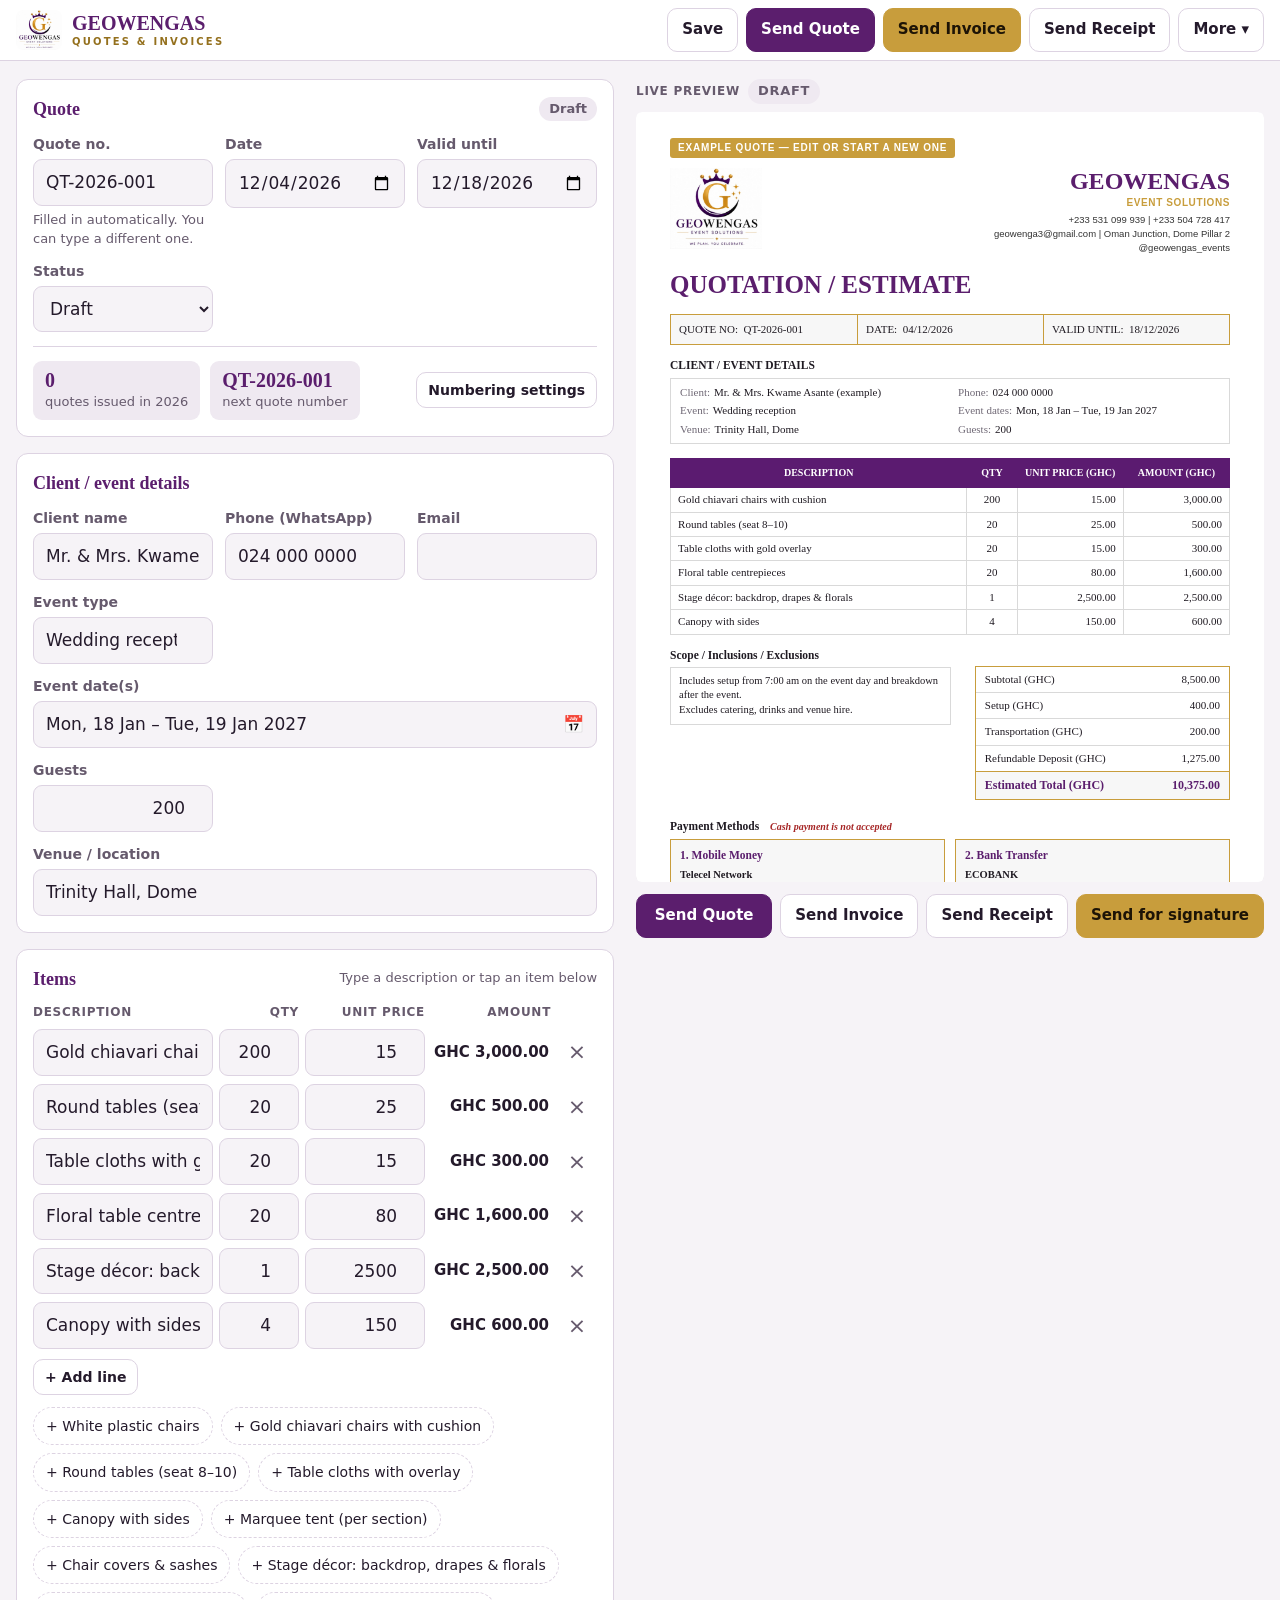
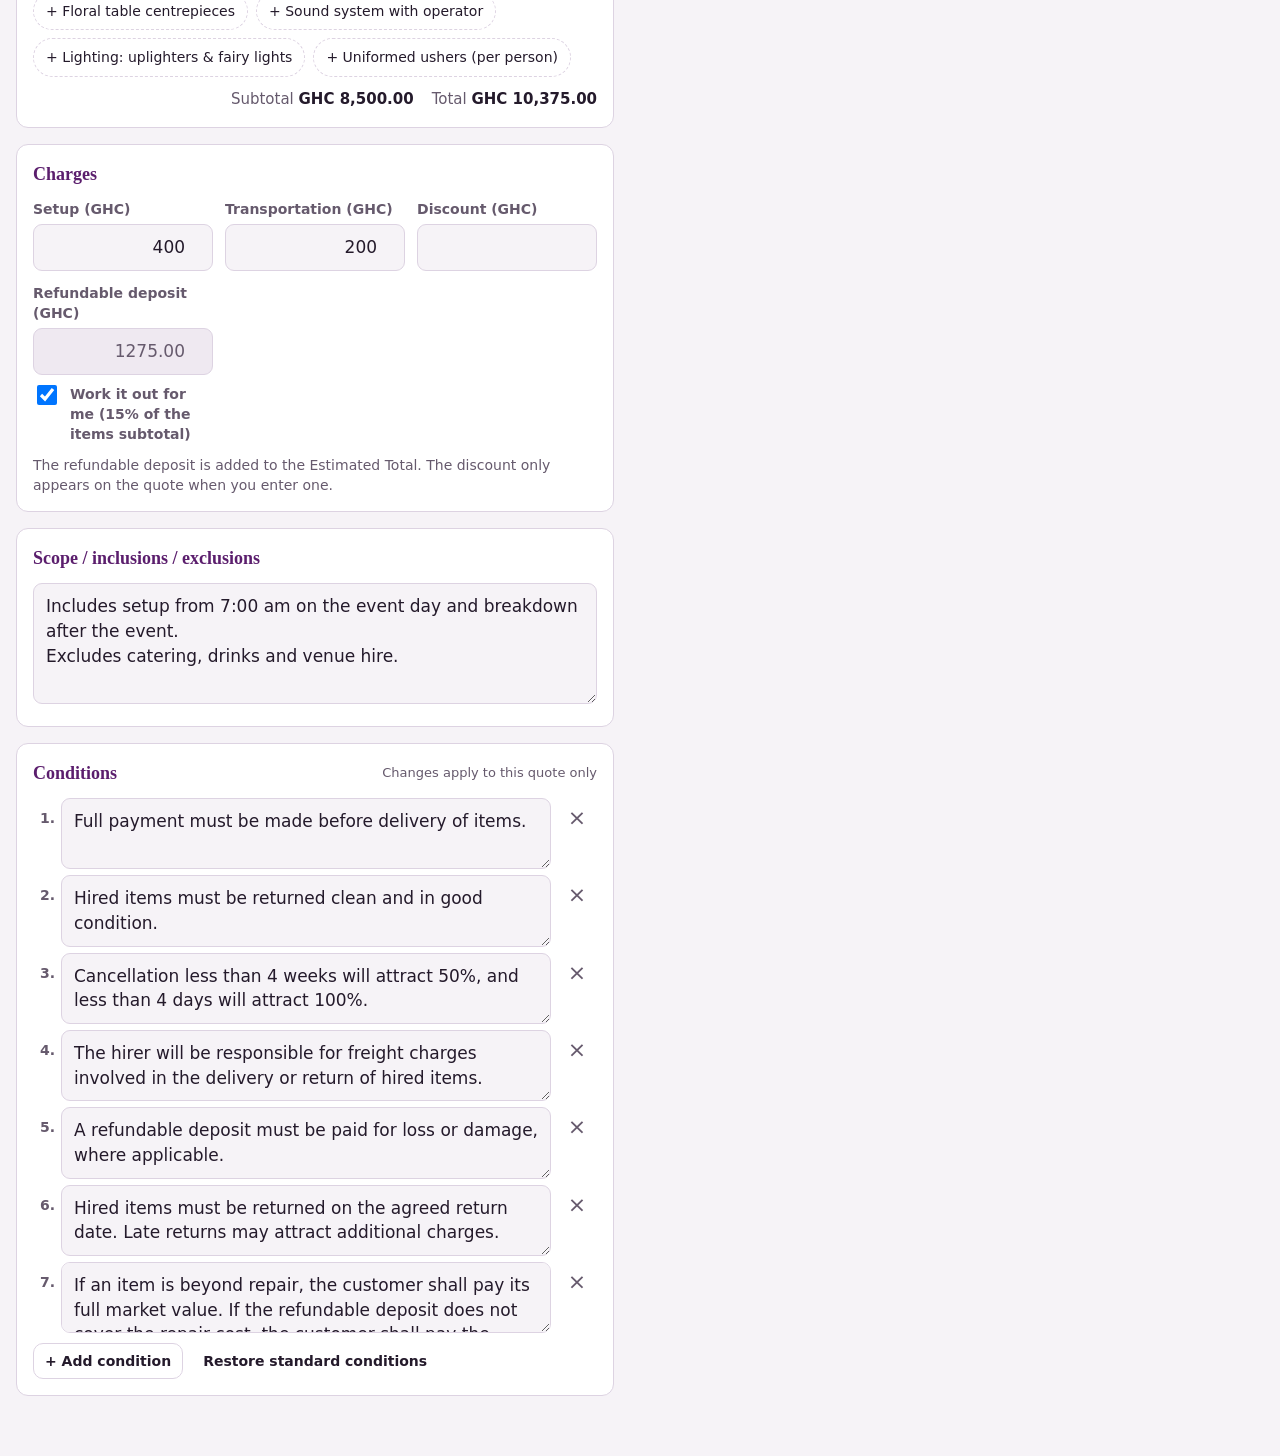
<file: index.html>
<!doctype html>
<html lang="en">
<head>
<meta charset="utf-8">
<meta name="viewport" content="width=device-width,initial-scale=1,viewport-fit=cover">
<title>GEOWENGAS Quote Builder</title>
<meta name="description" content="Make GEOWENGAS Event Solutions quotations and send them as PDFs.">
<meta name="theme-color" content="#5b1e6d">
<link rel="manifest" href="manifest.webmanifest">
<link rel="icon" href="favicon.png" type="image/png">
<link rel="apple-touch-icon" href="apple-touch-icon.png">
<meta name="apple-mobile-web-app-capable" content="yes">
<meta name="mobile-web-app-capable" content="yes">
<meta name="apple-mobile-web-app-title" content="GW Quotes">
<link rel="stylesheet" href="styles.css">
</head>
<body data-view="edit">

<header class="bar">
  <div class="bar-in">
    <div class="brand"><img src="logo.jpg" alt="GEOWENGAS Event Solutions logo"><div><b>GEOWENGAS</b><span>QUOTES &amp; INVOICES</span></div></div>
    <div class="actions">
      <button class="btn" id="btnSave" type="button">Save</button>
      <button class="btn primary" id="btnSend" type="button">Send Quote</button>
      <button class="btn gold" id="btnInvoice" type="button">Send Invoice</button>
      <button class="btn" id="btnReceipt" type="button">Send Receipt</button>
      <button class="btn" id="btnMore" type="button" aria-haspopup="dialog">More ▾</button>
    </div>
  </div>
</header>

<div class="tabs" role="tablist">
  <button type="button" role="tab" id="tabEdit" aria-selected="true">Edit quote</button>
  <button type="button" role="tab" id="tabPrev" aria-selected="false">See quote</button>
</div>

<main class="wrap">
  <section class="editor">
    <div class="card">
      <h2>Quote <small id="statusChipWrap"></small></h2>
      <div class="grid">
        <div class="f"><label for="qNo">Quote no.</label><input id="qNo"><span class="field-help" id="qNoHelp"></span></div>
        <div class="f"><label for="qDate">Date</label><input id="qDate" type="date"></div>
        <div class="f"><label for="qValid">Valid until</label><input id="qValid" type="date"></div>
        <div class="f"><label for="qStatus">Status</label>
          <select id="qStatus"><option value="draft">Draft</option><option value="sent">Sent</option><option value="accepted">Accepted</option><option value="part">Part paid</option><option value="paid">Paid</option><option value="declined">Declined</option></select>
        </div>
      </div>
      <div id="signedInfo" hidden style="margin-top:12px"></div>
      <div id="invoiceInfo" class="note" hidden></div>
      <div id="payInfo" class="note" hidden></div>
      <div class="count-row">
        <div class="count-box"><b id="cntIssued">0</b><span id="cntLabel">quotes issued</span></div>
        <div class="count-box"><b id="cntNext">QT-2026-001</b><span>next quote number</span></div>
        <button class="btn sm" id="btnNumbering" type="button">Numbering settings</button>
      </div>
    </div>

    <div class="card">
      <h2>Client / event details</h2>
      <div class="grid">
        <div class="f"><label for="cName">Client name</label><input id="cName" autocomplete="off" placeholder="e.g. Mrs. Abena Mensah"></div>
        <div class="f"><label for="cPhone">Phone (WhatsApp)</label><input id="cPhone" inputmode="tel" autocomplete="off" placeholder="024 000 0000"></div>
        <div class="f"><label for="cEmail">Email</label><input id="cEmail" type="email" autocomplete="off"></div>
        <div class="f"><label for="cEvent">Event type</label><input id="cEvent" list="eventTypes" placeholder="Wedding, funeral, birthday…">
          <datalist id="eventTypes"><option value="Wedding"><option value="Traditional marriage (engagement)"><option value="Funeral"><option value="Birthday party"><option value="Naming ceremony (outdooring)"><option value="Corporate event"><option value="Church programme"><option value="Graduation party"></datalist></div>
        <div class="f wide"><label for="cDates">Event date(s)</label><button type="button" class="datefield" id="cDates" aria-haspopup="dialog"><span id="cDatesText">Choose one day or a range</span><span aria-hidden="true">📅</span></button></div>
        <div class="f"><label for="cGuests">Guests</label><input id="cGuests" type="number" min="0" inputmode="numeric"></div>
        <div class="f wide"><label for="cVenue">Venue / location</label><input id="cVenue" placeholder="e.g. Trinity Hall, Dome"></div>
      </div>
    </div>

    <div class="card">
      <h2>Items <small>Type a description or tap an item below</small></h2>
      <div class="items" id="items"></div>
      <div style="display:flex;gap:8px;margin-top:10px;flex-wrap:wrap">
        <button class="btn sm" id="addRow" type="button">+ Add line</button>
      </div>
      <div class="quick" id="quick"></div>
      <div class="totals-mini"><span>Subtotal <b id="miniSub">GHC 0.00</b></span><span>Total <b id="miniTot">GHC 0.00</b></span></div>
    </div>

    <div class="card">
      <h2>Charges</h2>
      <div class="grid">
        <div class="f"><label for="chSetup">Setup (GHC)</label><input id="chSetup" type="number" min="0" step="0.01" inputmode="decimal"></div>
        <div class="f"><label for="chDelivery">Transportation (GHC)</label><input id="chDelivery" type="number" min="0" step="0.01" inputmode="decimal"></div>
        <div class="f"><label for="chDiscount">Discount (GHC)</label><input id="chDiscount" type="number" min="0" step="0.01" inputmode="decimal"></div>
        <div class="f"><label for="chDeposit">Refundable deposit (GHC)</label><input id="chDeposit" type="number" min="0" step="0.01" inputmode="decimal">
          <label class="check small"><input type="checkbox" id="chDepositAuto"> Work it out for me (15% of the items subtotal)</label></div>
      </div>
      <p class="note">The refundable deposit is added to the Estimated Total. The discount only appears on the quote when you enter one.</p>
    </div>

    <div class="card">
      <h2>Scope / inclusions / exclusions</h2>
      <label for="scope" class="sr">Scope, inclusions and exclusions</label>
      <textarea id="scope" rows="4" placeholder="What's included, what's not, setup times…"></textarea>
    </div>

    <div class="card">
      <h2>Conditions <small>Changes apply to this quote only</small></h2>
      <div class="conds" id="conds"></div>
      <div style="display:flex;gap:8px;margin-top:10px;flex-wrap:wrap">
        <button class="btn sm" id="addCond" type="button">+ Add condition</button>
        <button class="btn sm ghost" id="resetCond" type="button">Restore standard conditions</button>
      </div>
    </div>

    <button class="btn primary block" id="btnSeeQuote" type="button">See the finished quote</button>
  </section>

  <aside class="preview" aria-label="Quote preview">
    <div class="pv-head">Live preview <span id="pvStatus"></span></div>
    <div class="paper-scroll"><div class="paper" id="paper"></div></div>
    <div style="display:flex;gap:8px;flex-wrap:wrap;margin-top:12px">
      <button class="btn primary" id="btnSend2" type="button" style="flex:1">Send Quote</button>
      <button class="btn" id="btnInvoice2" type="button" style="flex:1">Send Invoice</button>
      <button class="btn" id="btnReceipt2" type="button" style="flex:1">Send Receipt</button>
      <button class="btn gold" id="btnSign2" type="button" style="flex:1">Send for signature</button>
    </div>
  </aside>
</main>

<div class="overlay" id="modal" hidden><div class="modal" id="modalBody" role="dialog" aria-modal="true"></div></div>
<div class="pick" id="pick" role="listbox" hidden></div>
<input type="file" id="fileSigned" accept="application/pdf,.pdf" hidden>
<input type="file" id="fileBackup" accept="application/json,.json" hidden>

<script src="vendor/jspdf.umd.min.js"></script>
<script src="vendor/jspdf.plugin.autotable.min.js"></script>
<script src="vendor/qrcode.js"></script>
<script src="core.js"></script>
<script src="app.js"></script>
</body>
</html>
</file>
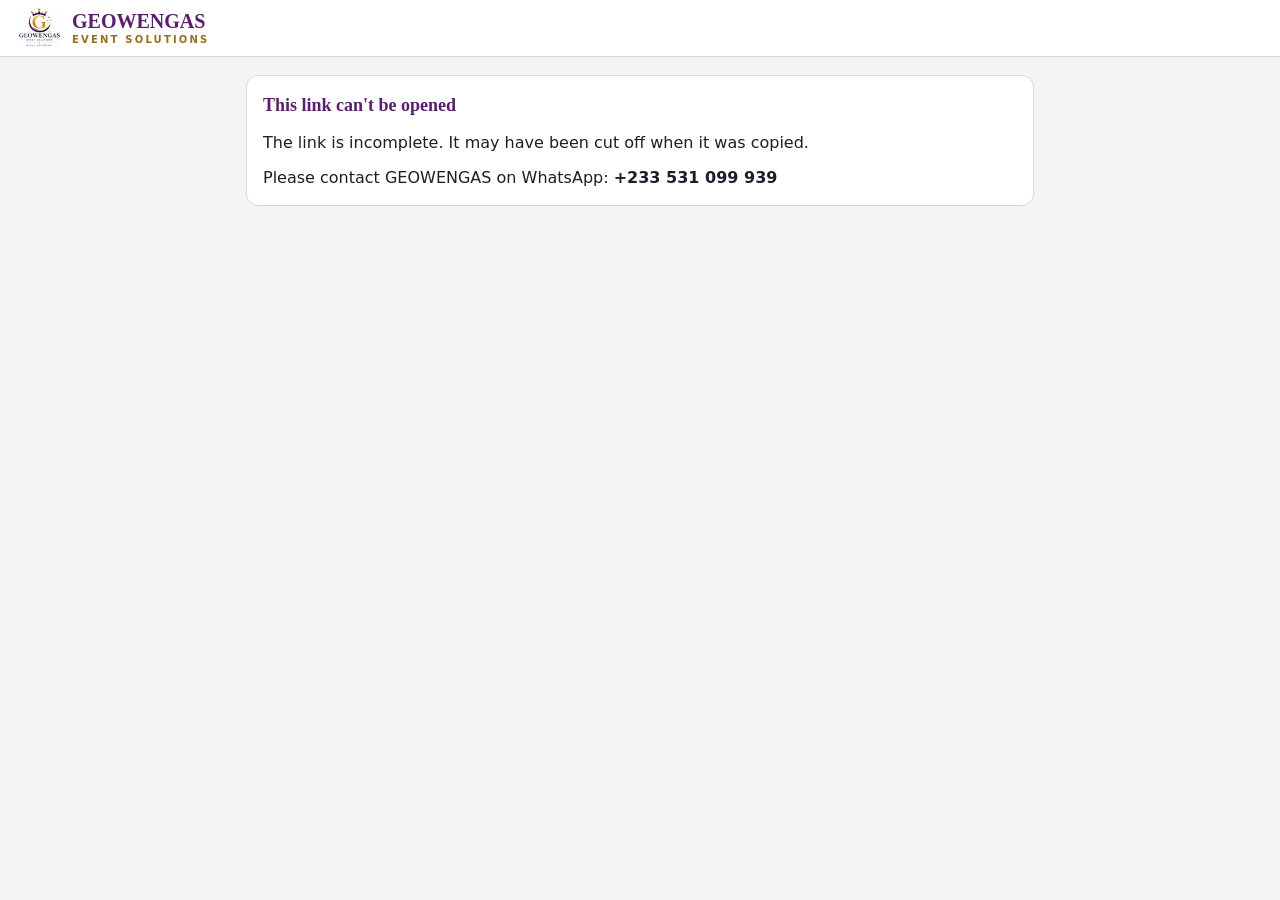
<file: sign.html>
<!doctype html>
<html lang="en">
<head>
<meta charset="utf-8">
<meta name="viewport" content="width=device-width,initial-scale=1,viewport-fit=cover">
<title>Sign your GEOWENGAS quote</title>
<meta name="description" content="Review and sign your quotation from GEOWENGAS Event Solutions.">
<meta name="theme-color" content="#5b1e6d">
<link rel="icon" href="favicon.png" type="image/png">
<link rel="stylesheet" href="styles.css">
<style>
.sign-wrap{max-width:820px;margin:0 auto;padding-inline:16px;padding-block:18px 60px;display:flex;flex-direction:column;gap:16px}
.intro h1{font-family:var(--serif);color:var(--plum);font-size:24px;margin:0 0 4px;text-wrap:balance}
.intro p{margin:0;color:var(--muted)}
.steps{display:flex;flex-direction:column;gap:14px}
.done h2{color:var(--ok)}
#paperWrap{max-height:none;overflow-x:auto}
</style>
</head>
<body>
<header class="bar">
  <div class="bar-in">
    <div class="brand"><img src="logo.jpg" alt="GEOWENGAS Event Solutions logo"><div><b>GEOWENGAS</b><span>EVENT SOLUTIONS</span></div></div>
  </div>
</header>

<main class="sign-wrap">
  <div class="intro" id="intro">
    <h1>Your quotation</h1>
    <p id="introText">Loading your quote…</p>
  </div>

  <div id="errorBox" class="card" hidden>
    <h2>This link can't be opened</h2>
    <p id="errorText" style="margin:0 0 12px"></p>
    <p style="margin:0">Please contact GEOWENGAS on WhatsApp: <b>+233 531 099 939</b></p>
  </div>

  <div class="paper-scroll" id="paperWrap" hidden><div class="paper" id="paper"></div></div>

  <section class="card" id="signCard" hidden>
    <h2>Sign to accept this quote</h2>
    <div class="steps">
      <div class="grid">
        <div class="f"><label for="sName">Your full name</label><input id="sName" autocomplete="name" placeholder="e.g. Abena Mensah"></div>
        <div class="f"><label for="sDate">Date</label><input id="sDate" type="date"></div>
      </div>
      <div class="f">
        <label for="sigCanvas">Sign here with your finger</label>
        <div class="sigpad"><canvas id="sigCanvas" aria-label="Signature box"></canvas><div class="hintline"></div><div class="ph" id="sigPh">Sign above the line</div></div>
        <div><button class="btn sm ghost" id="sigClear" type="button">Clear signature</button></div>
      </div>
      <label class="check"><input type="checkbox" id="sAgree"> <span>I accept this quotation, the estimated total and the conditions listed above.</span></label>
      <p class="alert" id="signErr" hidden></p>
      <button class="btn primary block" id="sAccept" type="button">Accept &amp; send back</button>
      <p class="note" style="margin:0">Questions before signing? WhatsApp GEOWENGAS on <b>+233 531 099 939</b>.</p>
    </div>
  </section>

  <section class="card done" id="doneCard" hidden>
    <h2>Thank you. Your quote is signed.</h2>
    <p style="margin:0 0 12px">Please send the signed PDF back to GEOWENGAS on WhatsApp (<b>+233 531 099 939</b>). If the share menu didn't open, tap the button below.</p>
    <p id="driveStatus" hidden></p>
    <div style="display:flex;gap:8px;flex-wrap:wrap;margin-top:12px">
      <button class="btn primary" id="sResend" type="button">Send signed PDF</button>
      <button class="btn" id="sDownload" type="button">Download signed PDF</button>
    </div>
  </section>
</main>

<script src="vendor/jspdf.umd.min.js"></script>
<script src="vendor/jspdf.plugin.autotable.min.js"></script>
<script src="core.js"></script>
<script>
(function(){
"use strict";
const {decodeQuote, paperHTML, buildPdf, shareOrDownload, downloadBlob, uploadSigned, driveEnabled, signedFileName, iso, dmy, money, totals, safeName, toast, logoReady, esc} = window.GW;
const $ = id => document.getElementById(id);
let Q = null, signedBlob = null, signedName = "";

function fail(msg){ $("introText").textContent = ""; $("intro").hidden = true; $("errorBox").hidden = false; $("errorText").textContent = msg; }

(async function load(){
  const m = /[#&]q=([^&]+)/.exec(location.hash);
  if(!m){ fail("The link is incomplete. It may have been cut off when it was copied."); return; }
  try{ Q = await decodeQuote(decodeURIComponent(m[1])); }
  catch(e){ fail(e && e.message === "old-browser" ? "Your browser is too old to open this quote. Please update Chrome or Safari, or open the link on another phone." : "The link is incomplete or damaged."); return; }
  document.title = `Quote ${Q.no} · GEOWENGAS`;
  $("introText").innerHTML = `Quote <b>${esc(Q.no)}</b> for ${esc(Q.client && Q.client.name || "you")}. Estimated total <b>${money(totals(Q).total)}</b>. Please read it, then sign at the bottom.`;
  $("paper").innerHTML = paperHTML(Q, {minRows:0});
  $("paperWrap").hidden = false; $("signCard").hidden = false;
  $("sName").value = (Q.client && Q.client.name || "").replace(/\(example\)/i,"").trim();
  $("sDate").value = iso(new Date());
  setupPad();
})();

/* ---------- signature pad ---------- */
let ctx, drawing = false, hasInk = false, box = null, last = null;
function setupPad(){
  const c = $("sigCanvas");
  const size = () => {
    const r = c.getBoundingClientRect(), dpr = Math.max(1, window.devicePixelRatio || 1);
    const prev = hasInk ? c.toDataURL() : null;
    c.width = Math.round(r.width*dpr); c.height = Math.round(r.height*dpr);
    ctx = c.getContext("2d"); ctx.setTransform(dpr,0,0,dpr,0,0);
    ctx.lineWidth = 2.6; ctx.lineCap = "round"; ctx.lineJoin = "round"; ctx.strokeStyle = "#1b1640";
    if(prev){ const im = new Image(); im.onload = () => ctx.drawImage(im, 0, 0, r.width, r.height); im.src = prev; }
  };
  size(); window.addEventListener("resize", size);
  const pos = e => { const r = c.getBoundingClientRect(); return {x:e.clientX - r.left, y:e.clientY - r.top}; };
  const grow = p => { if(!box) box = {x0:p.x, y0:p.y, x1:p.x, y1:p.y}; box.x0 = Math.min(box.x0,p.x); box.y0 = Math.min(box.y0,p.y); box.x1 = Math.max(box.x1,p.x); box.y1 = Math.max(box.y1,p.y); };
  c.addEventListener("pointerdown", e => { e.preventDefault(); try{ c.setPointerCapture(e.pointerId); }catch(err){} drawing = true; last = pos(e); grow(last); ctx.beginPath(); ctx.arc(last.x, last.y, 1.2, 0, Math.PI*2); ctx.fillStyle = "#1b1640"; ctx.fill(); hasInk = true; $("sigPh").hidden = true; });
  c.addEventListener("pointermove", e => { if(!drawing) return; e.preventDefault(); const p = pos(e); ctx.beginPath(); ctx.moveTo(last.x, last.y); ctx.lineTo(p.x, p.y); ctx.stroke(); last = p; grow(p); });
  ["pointerup","pointercancel","pointerleave"].forEach(ev => c.addEventListener(ev, () => { drawing = false; }));
  $("sigClear").onclick = () => { const r = c.getBoundingClientRect(); ctx.clearRect(0,0,r.width,r.height); hasInk = false; box = null; $("sigPh").hidden = false; };
}
function signatureImage(){
  const c = $("sigCanvas"), dpr = c.width / c.getBoundingClientRect().width, pad = 6;
  const x = Math.max(0, (box.x0-pad)*dpr), y = Math.max(0, (box.y0-pad)*dpr);
  const w = Math.min(c.width - x, (box.x1-box.x0+2*pad)*dpr), h = Math.min(c.height - y, (box.y1-box.y0+2*pad)*dpr);
  const out = document.createElement("canvas"); out.width = Math.max(1, Math.round(w)); out.height = Math.max(1, Math.round(h));
  out.getContext("2d").drawImage(c, x, y, w, h, 0, 0, out.width, out.height);
  return {img: out.toDataURL("image/png"), ratio: out.width / out.height};
}

/* ---------- accept ---------- */
$("sAccept").onclick = async () => {
  const err = $("signErr"); err.hidden = true;
  const name = $("sName").value.trim(), date = $("sDate").value;
  const problem = !name ? "Please type your full name." : !date ? "Please choose the date." : (!hasInk || !box) ? "Please sign in the box with your finger." : !$("sAgree").checked ? "Please tick the box to accept the quote." : "";
  if(problem){ err.textContent = problem; err.hidden = false; return; }
  if(!window.jspdf || !window.jspdf.jsPDF){ err.textContent = "Something didn't load. Please check your internet and open the link again."; err.hidden = false; return; }
  await logoReady;
  const s = signatureImage();
  const sig = {name, date, img:s.img, ratio:s.ratio, signedAt:Date.now()};
  try{ signedBlob = buildPdf(Q, {signature:sig}).output("blob"); }
  catch(e){ console.error(e); err.textContent = "Couldn't create the signed PDF. Please try again."; err.hidden = false; return; }
  signedName = signedFileName(Q.no, name);
  $("paper").innerHTML = paperHTML(Q, {minRows:0, signature:sig});
  $("signCard").hidden = true; $("doneCard").hidden = false;
  $("doneCard").scrollIntoView({behavior:"smooth", block:"start"});
  send();   // open the share sheet first, while the tap still counts
  if(driveEnabled()){
    const st = $("driveStatus"); st.hidden = false; st.className = "note"; st.textContent = "Sending a copy to GEOWENGAS…";
    uploadSigned(signedBlob, signedName, {no:Q.no, name, date, check:Q.check, from:"client"}).then(r => {
      st.textContent = r.ok ? "✓ A copy has been sent to GEOWENGAS." : "Couldn't send a copy automatically. Please send the PDF on WhatsApp.";
      st.className = r.ok ? "okbox" : "note";
    });
  }
};
async function send(){
  const r = await shareOrDownload(signedBlob, signedName, `Signed quotation ${Q.no} from ${$("sName").value.trim()}`);
  if(r === "downloaded") toast("Signed PDF downloaded. Please attach it in WhatsApp to +233 531 099 939.", 6000);
}
$("sResend").onclick = send;
$("sDownload").onclick = () => { downloadBlob(signedBlob, signedName); toast("Signed PDF downloaded"); };
})();
</script>
</body>
</html>
</file>
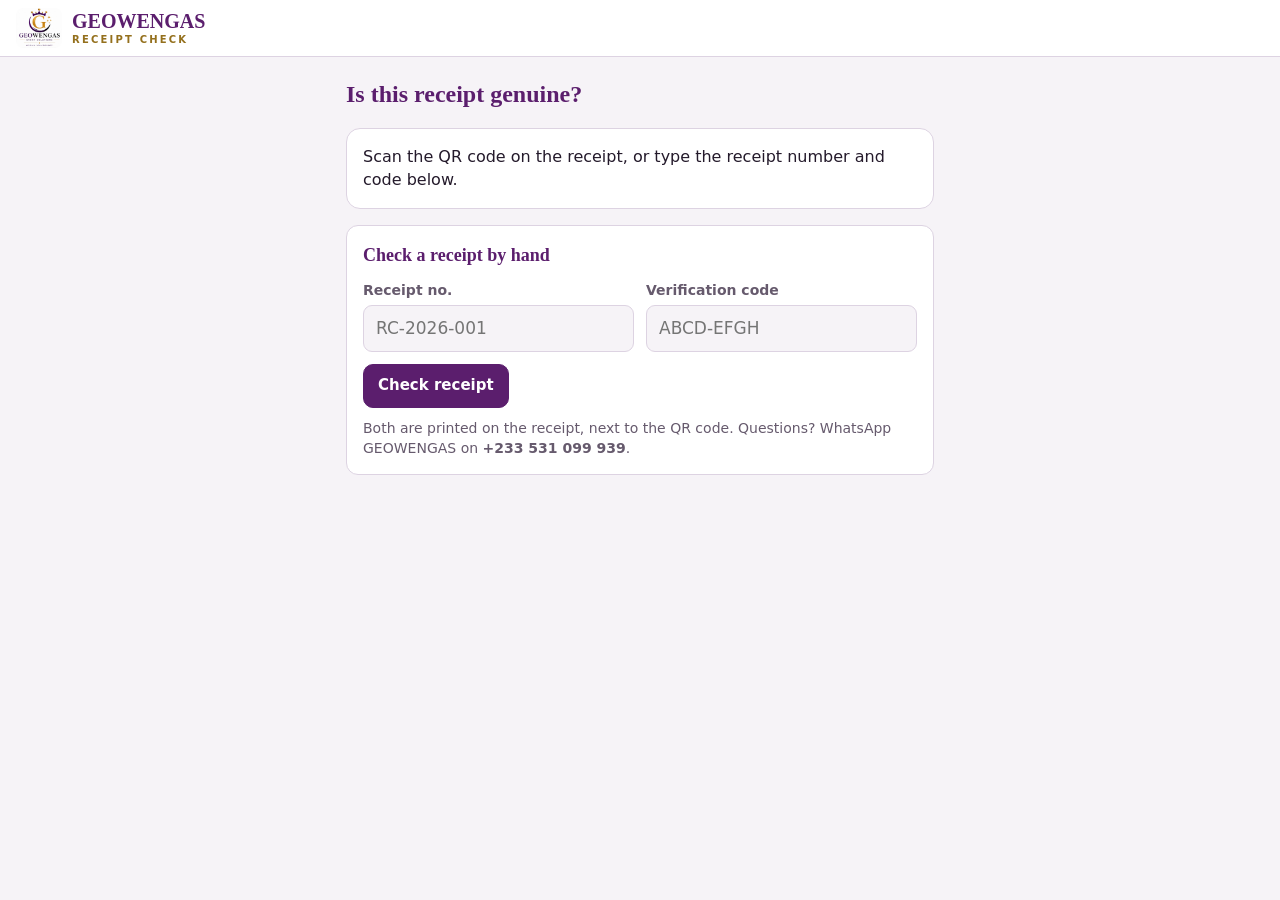
<file: verify.html>
<!doctype html>
<html lang="en">
<head>
<meta charset="utf-8">
<meta name="viewport" content="width=device-width,initial-scale=1,viewport-fit=cover">
<title>Verify a GEOWENGAS receipt</title>
<meta name="theme-color" content="#5b1e6d">
<link rel="icon" href="favicon.png" type="image/png">
<link rel="stylesheet" href="styles.css">
<style>
.vwrap{max-width:620px;margin:0 auto;padding-inline:16px;padding-block:20px 60px;display:flex;flex-direction:column;gap:16px}
.vwrap h1{font-family:var(--serif);color:var(--plum);font-size:24px;margin:0}
.result{border-radius:14px;padding:16px;display:flex;flex-direction:column;gap:10px}
.result.ok{background:color-mix(in srgb,var(--ok) 12%,var(--surface));border:2px solid var(--ok)}
.result.bad{background:color-mix(in srgb,var(--danger) 10%,var(--surface));border:2px solid var(--danger)}
.result.wait{background:var(--surface);border:1px solid var(--line)}
.result h2{margin:0;font-size:20px}
.result.ok h2{color:var(--ok)} .result.bad h2{color:var(--danger)}
.facts{display:grid;grid-template-columns:auto minmax(0,1fr);gap:6px 14px;font-size:15px}
.facts span{color:var(--muted)}
</style>
</head>
<body>
<header class="bar"><div class="bar-in"><div class="brand"><img src="logo.jpg" alt="GEOWENGAS Event Solutions logo"><div><b>GEOWENGAS</b><span>RECEIPT CHECK</span></div></div></div></header>
<main class="vwrap">
  <h1>Is this receipt genuine?</h1>
  <div id="result" class="result wait"><p style="margin:0">Checking…</p></div>
  <section class="card">
    <h2>Check a receipt by hand</h2>
    <div class="grid">
      <div class="f"><label for="vNo">Receipt no.</label><input id="vNo" placeholder="RC-2026-001" autocomplete="off"></div>
      <div class="f"><label for="vCode">Verification code</label><input id="vCode" placeholder="ABCD-EFGH" autocomplete="off"></div>
    </div>
    <div style="margin-top:12px"><button class="btn primary" id="vGo" type="button">Check receipt</button></div>
    <p class="note">Both are printed on the receipt, next to the QR code. Questions? WhatsApp GEOWENGAS on <b>+233 531 099 939</b>.</p>
  </section>
</main>
<script src="core.js"></script>
<script>
(function(){
const {verifyReceipt, esc, money, dmy} = window.GW;
const $ = id => document.getElementById(id);
function show(cls, html){ const r = $("result"); r.className = "result " + cls; r.innerHTML = html; }
async function check(no, code){
  no = String(no||"").trim().toUpperCase(); code = String(code||"").replace(/[^A-Za-z0-9]/g,"").toUpperCase();
  if(!no || code.length < 8){ show("wait", "<p style='margin:0'>Scan the QR code on the receipt, or type the receipt number and code below.</p>"); return; }
  $("vNo").value = no; $("vCode").value = code.slice(0,4) + "-" + code.slice(4);
  show("wait", "<p style='margin:0'>Checking with GEOWENGAS records…</p>");
  const r = await verifyReceipt(no, code);
  if(r && r.ok && r.valid){
    const x = r.receipt;
    show("ok", `<h2>✓ Genuine receipt</h2>
      <div class="facts">
        <span>Receipt no.</span><b>${esc(x.no)}</b>
        <span>Date</span><b>${esc(dmy(x.date))}</b>
        <span>Received from</span><b>${esc(x.receivedFrom)}</b>
        <span>Amount</span><b>${money(x.amount)}</b>
        <span>Payment method</span><b>${esc(x.method)}</b>
        <span>For</span><b>${esc(x.desc)}</b>
        <span>Invoice / Quote</span><b>${esc([x.invoiceNo, x.quoteNo].filter(Boolean).join(" / "))}</b>
        <span>Balance due</span><b>${money(x.balance)}</b>
      </div>
      <p class="note" style="margin:0">If any figure on the paper receipt is different from this, the paper copy has been changed.</p>`);
  } else if(r && r.ok && !r.valid){
    show("bad", `<h2>✗ Not a genuine receipt</h2><p style="margin:0">GEOWENGAS has no receipt ${esc(no)} with this code. Please contact GEOWENGAS on <b>+233 531 099 939</b> before accepting it.</p>`);
  } else {
    show("wait", `<p style="margin:0">Couldn't reach GEOWENGAS records right now. Check your internet and try again.</p>`);
  }
}
const h = decodeURIComponent(location.hash.slice(1)); const dot = h.lastIndexOf(".");
check(dot > 0 ? h.slice(0,dot) : "", dot > 0 ? h.slice(dot+1) : "");
$("vGo").onclick = () => check($("vNo").value, $("vCode").value);
})();
</script>
</body>
</html>
</file>
<file: styles.css>
/* GEOWENGAS Quote Builder — shared styles for the app (index.html) and the client signing page (sign.html). */
:root{
  --bg:#f6f3f7; --surface:#ffffff; --surface-2:#efe9f1; --line:#ddd3e2;
  --fg:#241a2b; --muted:#665a6d;
  --plum:#5b1e6d; --gold:#94701d; --gold-soft:#f5ead0;
  --accent:#5b1e6d; --accent-fg:#ffffff;
  --danger:#b3261e; --ok:#1f7a4d;
  --paper:#ffffff; --paper-ink:#1f1a22; --paper-line:#d9d9d9; --paper-plum:#5b1e6d; --paper-head:#5b1b70; --paper-gold:#c89d3c; --paper-fill:#f7f7f7;
  --serif:Georgia, "Times New Roman", Times, serif;
  --body:system-ui, -apple-system, "Segoe UI", Roboto, sans-serif;
  --r:12px;
  color-scheme:light;
}
@media (prefers-color-scheme: dark){:root{
  --bg:#17111b; --surface:#211a26; --surface-2:#2b2231; --line:#3a2f41;
  --fg:#f1eaf4; --muted:#b4a7bb;
  --plum:#d6b3ea; --gold:#e0b65a; --gold-soft:#3a2d14;
  --accent:#c79be0; --accent-fg:#1a1020;
  --danger:#ff8a80; --ok:#6fd3a0; color-scheme:dark;
}}
*{box-sizing:border-box}
[hidden]{display:none!important}
html{-webkit-text-size-adjust:100%}
body{margin:0;background:var(--bg);color:var(--fg);font-family:var(--body);font-size:16px;line-height:1.45;padding-bottom:env(safe-area-inset-bottom,0px)}
button,input,select,textarea{font:inherit;color:inherit}
:focus-visible{outline:3px solid var(--paper-gold);outline-offset:2px}

/* Top bar */
.bar{position:sticky;top:0;z-index:20;background:var(--surface);border-bottom:1px solid var(--line);padding-top:env(safe-area-inset-top,0px)}
.bar-in{max-width:1400px;margin:0 auto;padding:8px 16px;display:flex;flex-wrap:wrap;gap:10px;align-items:center}
.brand{display:flex;align-items:center;gap:10px;margin-right:auto;min-width:0}
.brand img{width:46px;height:auto;border-radius:8px;background:#fff}
.brand div{display:flex;flex-direction:column;line-height:1}
.brand b{font-family:var(--serif);font-weight:700;font-size:20px;color:var(--plum)}
.brand span{font-size:10px;letter-spacing:.22em;color:var(--gold);font-weight:700;margin-top:4px}
.actions{display:flex;flex-wrap:wrap;gap:8px}
.btn{border:1px solid var(--line);background:var(--surface);border-radius:10px;padding:10px 14px;cursor:pointer;font-weight:600;font-size:15px;white-space:nowrap;min-height:44px}
.btn:hover{background:var(--surface-2)}
.btn.primary{background:var(--accent);color:var(--accent-fg);border-color:var(--accent)}
.btn.gold{background:var(--paper-gold);border-color:var(--paper-gold);color:#1d1406}
.btn.ghost{border-color:transparent;background:transparent}
.btn.sm{padding:6px 11px;font-size:14px;min-height:36px}
.btn.danger{color:var(--danger)}
.btn.block{width:100%}

.tabs{display:none;max-width:1400px;margin:12px auto 0;padding-inline:16px;gap:8px}
.tabs button{flex:1;padding:12px;border-radius:10px;border:1px solid var(--line);background:var(--surface);font-weight:700;cursor:pointer;font-size:16px}
.tabs button[aria-selected="true"]{background:var(--plum);color:var(--bg);border-color:var(--plum)}

.wrap{max-width:1400px;margin:0 auto;padding-inline:16px;padding-block:18px 60px;display:grid;grid-template-columns:minmax(0,1fr) minmax(0,1.05fr);gap:22px;align-items:start}
.editor{display:flex;flex-direction:column;gap:16px;min-width:0}
.card{background:var(--surface);border:1px solid var(--line);border-radius:var(--r);padding:16px}
.card h2{font-family:var(--serif);font-size:18px;font-weight:700;margin:0 0 12px;display:flex;align-items:center;gap:8px;color:var(--plum);flex-wrap:wrap}
.card h2 small{font-family:var(--body);font-weight:500;color:var(--muted);font-size:13px;margin-left:auto}
.grid{display:grid;grid-template-columns:repeat(auto-fit,minmax(170px,1fr));gap:12px}
.f{display:flex;flex-direction:column;gap:5px;min-width:0}
.f.wide{grid-column:1/-1}
.f label{font-size:14px;font-weight:600;color:var(--muted)}
.sr{position:absolute;width:1px;height:1px;overflow:hidden;clip:rect(0 0 0 0)}
input,select,textarea{width:100%;background:var(--bg);border:1px solid var(--line);border-radius:9px;padding:10px 12px;min-width:0;font-size:17px;min-height:46px}
textarea{resize:vertical;min-height:80px}
input[type=number]{font-variant-numeric:tabular-nums;text-align:right}
.chip{display:inline-flex;align-items:center;gap:6px;padding:3px 10px;border-radius:999px;font-size:13px;font-weight:700;background:var(--surface-2);color:var(--muted)}
.chip.sent{background:var(--gold-soft);color:var(--gold)}
.chip.accepted{background:color-mix(in srgb,var(--ok) 16%,transparent);color:var(--ok)}
.chip.declined{background:color-mix(in srgb,var(--danger) 14%,transparent);color:var(--danger)}
.note{margin:10px 0 0;font-size:14px;color:var(--muted)}
.alert{border-radius:10px;padding:10px 12px;font-size:14px;background:color-mix(in srgb,var(--danger) 12%,transparent);color:var(--danger);font-weight:600}
.okbox{border-radius:10px;padding:10px 12px;font-size:14px;background:color-mix(in srgb,var(--ok) 13%,transparent);color:var(--ok);font-weight:600}

.items{display:flex;flex-direction:column;gap:8px}
.item{display:grid;grid-template-columns:minmax(0,1fr) 80px 120px 120px 40px;gap:6px;align-items:center}
.item-h{font-size:12px;font-weight:700;letter-spacing:.06em;text-transform:uppercase;color:var(--muted)}
.item .amt{text-align:right;font-variant-numeric:tabular-nums;font-weight:700;font-size:15px;padding-right:2px}
.x{border:0;background:transparent;cursor:pointer;color:var(--muted);font-size:22px;line-height:1;padding:6px;border-radius:8px;min-width:40px;min-height:40px}
.x:hover{color:var(--danger);background:var(--surface-2)}
.quick{display:flex;flex-wrap:wrap;gap:8px;margin-top:12px}
.quick button{border:1px dashed var(--line);background:transparent;border-radius:999px;padding:8px 12px;font-size:14px;cursor:pointer;color:var(--fg)}
.quick button:hover{border-color:var(--paper-gold);background:var(--gold-soft)}
.totals-mini{display:flex;justify-content:flex-end;flex-wrap:wrap;gap:18px;margin-top:12px;font-variant-numeric:tabular-nums;font-size:15px;color:var(--muted)}
.totals-mini b{color:var(--fg)}
.conds{display:flex;flex-direction:column;gap:6px}
.cond{display:grid;grid-template-columns:22px minmax(0,1fr) 40px;gap:6px;align-items:start}
.cond span{font-weight:700;color:var(--muted);padding-top:10px;font-size:14px;text-align:right}
.cond textarea{min-height:46px}
.count-row{display:flex;flex-wrap:wrap;gap:10px;align-items:stretch;margin-top:14px;padding-top:14px;border-top:1px solid var(--line)}
.count-box{display:flex;flex-direction:column;justify-content:center;gap:2px;padding:8px 12px;border-radius:9px;background:var(--surface-2);min-width:0}
.count-box b{font-family:var(--serif);font-size:20px;color:var(--plum);font-variant-numeric:tabular-nums;line-height:1.1}
.count-box span{font-size:13px;color:var(--muted)}
.count-row .btn{margin-left:auto;align-self:center}
.field-help{font-size:13px;color:var(--muted);display:flex;flex-wrap:wrap;gap:4px 8px;align-items:center;min-height:0}
.field-help:empty{display:none}
.field-help.warn{color:var(--danger);font-weight:600}
.linkbtn{border:0;background:none;padding:2px 0;color:var(--plum);font-weight:700;text-decoration:underline;cursor:pointer;font-size:13px}
.check.small{font-size:14px;color:var(--muted);margin-top:4px}
.check.small input{width:20px;height:20px}
input[readonly]{background:var(--surface-2);color:var(--muted)}
.pick{position:absolute;z-index:40;background:var(--surface);border:1px solid var(--line);border-radius:12px;box-shadow:0 12px 32px rgba(20,8,30,.22);max-height:300px;overflow:auto;padding:6px;display:flex;flex-direction:column;gap:2px}
.pick .ph{font-size:12px;font-weight:700;letter-spacing:.06em;text-transform:uppercase;color:var(--muted);padding:6px 10px 4px}
.pick button{display:flex;justify-content:space-between;gap:12px;align-items:center;text-align:left;border:0;background:transparent;border-radius:8px;padding:11px 10px;cursor:pointer;font-size:16px;color:var(--fg)}
.pick button span:last-child{color:var(--muted);font-size:14px;white-space:nowrap;font-variant-numeric:tabular-nums}
.pick button:hover,.pick button[aria-selected="true"]{background:var(--gold-soft)}
.pick mark{background:none;color:var(--plum);font-weight:700}
.pick .none{padding:10px;color:var(--muted);font-size:14px}
.datefield{display:flex;justify-content:space-between;align-items:center;gap:10px;width:100%;min-height:46px;padding:10px 12px;border:1px solid var(--line);border-radius:9px;background:var(--bg);font-size:17px;text-align:left;cursor:pointer}
.datefield.empty #cDatesText{color:var(--muted)}
.cal-head{display:flex;justify-content:space-between;align-items:center;gap:8px;margin-bottom:6px}
.cal-head b{font-family:var(--serif);font-size:18px;color:var(--plum)}
.cal-head .btn{font-size:22px;min-width:44px}
.cal-grid{display:grid;grid-template-columns:repeat(7,1fr);gap:4px}
.cal-wd span{text-align:center;font-size:12px;font-weight:700;color:var(--muted);padding:4px 0}
.cal-grid button{min-height:44px;border:0;border-radius:10px;background:transparent;font-size:16px;cursor:pointer;color:var(--fg);font-variant-numeric:tabular-nums}
.cal-grid button:hover{background:var(--surface-2)}
.cal-grid button.today{box-shadow:inset 0 0 0 1px var(--paper-gold)}
.cal-grid button.mid{background:var(--gold-soft);border-radius:0}
.cal-grid button.start,.cal-grid button.end{background:var(--accent);color:var(--accent-fg);font-weight:700}
.cal-sel{margin:10px 0 0;font-weight:600;color:var(--plum)}
.inv-paper{max-height:55vh;overflow:auto;border:1px solid var(--line);border-radius:8px}
.inv-paper .paper{box-shadow:none;padding:16px}
.inv-sum{display:grid;grid-template-columns:auto 1fr;gap:4px 12px;font-size:15px}
.inv-sum span{color:var(--muted)}
.chip.part{background:var(--gold-soft);color:var(--gold)}
.chip.paid{background:color-mix(in srgb,var(--ok) 16%,transparent);color:var(--ok)}
.rc-live{display:grid;gap:6px;background:var(--surface-2);border-radius:10px;padding:10px 12px;font-size:14px}
.rc-live div{display:grid;grid-template-columns:150px minmax(0,1fr);gap:8px}
.rc-live span{color:var(--muted)}
.rc-live b.neg{color:var(--danger)}
@media (max-width:640px){ .rc-live div{grid-template-columns:1fr} #btnMore{grid-column:1/-1} }
.num-preview{font-family:var(--serif);font-size:22px;color:var(--plum);font-weight:700}
.check{display:flex;gap:10px;align-items:flex-start;font-size:15px}
.check input{width:22px;height:22px;min-height:0;flex:none;margin-top:1px}

/* Paper — mirrors 03_GEOWENGAS_Quotation_Estimate_Template.docx */
.preview{position:sticky;top:calc(env(safe-area-inset-top,0px) + 78px);min-width:0}
.pv-head{display:flex;align-items:center;gap:8px;margin-bottom:8px;font-size:12px;color:var(--muted);font-weight:700;letter-spacing:.06em;text-transform:uppercase}
.paper-scroll{max-height:calc(100vh - 130px);overflow:auto;border-radius:6px}
.paper{background:var(--paper);color:var(--paper-ink);padding:26px 34px 22px;box-shadow:0 1px 2px rgba(0,0,0,.06),0 10px 30px rgba(40,10,50,.12);font-family:var(--serif);font-size:12px;line-height:1.4;min-width:0}
.p-top{display:flex;justify-content:space-between;align-items:flex-start;gap:16px}
.p-top img{width:92px;height:auto;flex:none}
.p-brand{text-align:right;min-width:0}
.p-brand b{display:block;font-size:24px;color:var(--paper-plum);line-height:1.1}
.p-brand .sub{display:block;font-family:Arial,Helvetica,sans-serif;font-size:10px;font-weight:700;color:var(--paper-gold);letter-spacing:.06em;margin:2px 0 3px}
.p-brand .ct{font-family:Arial,Helvetica,sans-serif;font-size:9.5px;color:#333;line-height:1.45}
.p-title{margin:12px 0;font-size:25px;font-weight:700;color:var(--paper-plum)}
.p-meta{display:grid;grid-template-columns:repeat(3,1fr);border:1px solid var(--paper-gold);background:var(--paper-fill)}
.p-meta div{padding:7px 8px;font-size:11px}
.p-meta div+div{border-left:1px solid var(--paper-gold)}
.p-label{font-weight:700;font-size:11.5px;margin:12px 0 5px}
.p-client{border:1px solid var(--paper-line);padding:6px 9px;display:grid;grid-template-columns:1fr 1fr;gap:3px 16px;font-size:11px;min-height:34px}
.p-client em{font-style:normal;color:#6f6875;margin-right:4px}
.p-tbl-wrap{overflow-x:auto;margin-top:14px}
.p-tbl{width:100%;border-collapse:collapse;font-size:11px;font-variant-numeric:tabular-nums}
.p-tbl th{background:var(--paper-head);color:#fff;text-align:center;padding:7px;font-size:10px;font-weight:700;border:1px solid var(--paper-head)}
.p-tbl td{border:1px solid var(--paper-line);padding:4px 7px;vertical-align:top;height:21px}
.p-tbl .n{text-align:right;white-space:nowrap;width:19%}
.p-tbl th.n{text-align:center}
.p-tbl .q{text-align:center;width:9%}
.p-bottom{display:grid;grid-template-columns:1.1fr 1fr;gap:24px;margin-top:12px;align-items:start}
.p-scope b{display:block;font-size:11.5px;margin-bottom:4px}
.p-scope div{border:1px solid var(--paper-line);padding:6px 8px;min-height:44px;white-space:pre-wrap;font-size:10.5px}
.p-tot{font-variant-numeric:tabular-nums;font-size:11px;display:flex;flex-direction:column;gap:5px;padding-top:19px;min-width:0}
.p-tot-box{border:1px solid var(--paper-gold)}
.p-tot-box div{display:flex;justify-content:space-between;gap:12px;padding:5px 9px}
.p-tot-box div+div{border-top:1px solid var(--paper-line)}
.p-tot-box span:last-child{text-align:right;white-space:nowrap}
.p-tot-box .grand{font-weight:700;color:var(--paper-plum);font-size:12px;background:var(--paper-fill);border-top:1px solid var(--paper-gold)}
.p-tot .dep{color:#6f6875;font-size:10px;text-align:right}
.p-pay{display:grid;grid-template-columns:1fr 1fr;gap:10px;font-size:10.5px}
.p-pay > div{border:1px solid var(--paper-gold);background:var(--paper-fill);padding:7px 9px;min-width:0}
.p-pay b{display:block;color:var(--paper-plum);font-size:11.5px;margin-bottom:4px}
.p-pay .acc{margin-top:5px}
.p-pay .acc i{font-style:normal;font-weight:700;display:block}
.p-pay .acc span{display:block;color:#5f5864;padding-left:8px}
.p-pay .acc strong{color:var(--paper-ink)}
@media (max-width:640px){ .p-pay{grid-template-columns:1fr} }
.p-nocash{font-style:italic;color:#a62626;font-weight:700;margin-left:8px;font-size:10px}
.p-conds-h{font-weight:700;font-size:11.5px;margin:18px 0 5px}
.p-conds{margin:0;padding:0;list-style:none;font-size:10.5px}
.p-conds li{margin:3px 0}
.p-sign{margin-top:20px;font-size:11px;display:flex;flex-wrap:wrap;gap:6px 22px;align-items:flex-end}
.p-sign .ln{display:inline-block;min-width:150px;border-bottom:1px solid #444;margin-left:6px;vertical-align:bottom;min-height:14px}
.p-sign .ln.d{min-width:110px}
.p-sign img{height:38px;display:block}
.p-signed{font-size:9.5px;color:#6f6875;margin-top:6px}
.p-foot{text-align:center;margin-top:28px;font-family:Arial,Helvetica,sans-serif;font-weight:700;letter-spacing:.08em;color:var(--paper-plum);font-size:9.5px}
.p-example{background:var(--paper-gold);color:#fff;font-family:Arial,Helvetica,sans-serif;font-size:10px;font-weight:700;letter-spacing:.08em;padding:3px 8px;border-radius:3px;display:inline-block;margin-bottom:10px}

/* Modal / sheet */
.overlay{position:fixed;inset:0;background:rgba(15,8,20,.55);z-index:50;display:flex;align-items:flex-start;justify-content:center;padding:calc(env(safe-area-inset-top,0px) + 32px) 16px 16px;overflow:auto}
.modal{background:var(--surface);border:1px solid var(--line);border-radius:14px;width:100%;max-width:680px;padding:18px;display:flex;flex-direction:column;gap:12px}
.modal h3{margin:0;font-family:var(--serif);font-size:21px;color:var(--plum);display:flex;align-items:center;gap:8px}
.modal h3 .btn{margin-left:auto}
.modal p.hint{margin:0;color:var(--muted);font-size:14px}
.menu{display:grid;grid-template-columns:repeat(auto-fit,minmax(200px,1fr));gap:8px}
.menu button{display:flex;flex-direction:column;align-items:flex-start;gap:2px;text-align:left;border:1px solid var(--line);background:var(--bg);border-radius:10px;padding:12px 14px;cursor:pointer}
.menu button:hover{border-color:var(--paper-gold)}
.menu button b{font-size:16px}
.menu button span{font-size:13px;color:var(--muted)}
.saved-list{display:flex;flex-direction:column;gap:8px}
.saved{display:grid;grid-template-columns:minmax(0,1fr) auto;gap:8px;align-items:center;border:1px solid var(--line);border-radius:10px;padding:10px 12px}
.saved .t{font-weight:700}
.saved .s{font-size:14px;color:var(--muted);font-variant-numeric:tabular-nums}
.saved .a{display:flex;gap:6px;flex-wrap:wrap;justify-content:flex-end}
.cat{display:grid;grid-template-columns:minmax(0,1fr) 120px 40px;gap:6px;align-items:center}
.empty{color:var(--muted);text-align:center;padding:20px;border:1px dashed var(--line);border-radius:10px}
.confirm{display:flex;gap:8px;align-items:center;font-size:14px;flex-wrap:wrap}

.toast{position:fixed;left:50%;bottom:calc(env(safe-area-inset-bottom,0px) + 18px);transform:translateX(-50%);background:var(--fg);color:var(--bg);padding:12px 18px;border-radius:10px;font-weight:600;z-index:60;font-size:15px;max-width:calc(100% - 32px);text-align:center}

/* Signature pad */
.sigpad{position:relative;border:2px dashed var(--line);border-radius:12px;background:#fff;touch-action:none}
.sigpad canvas{display:block;width:100%;height:180px;border-radius:10px;cursor:crosshair}
.sigpad .hintline{position:absolute;left:16px;right:16px;bottom:40px;border-bottom:1px solid #bbb;pointer-events:none}
.sigpad .ph{position:absolute;left:18px;bottom:14px;color:#8a8090;font-size:13px;pointer-events:none}

@media (min-width:981px){ #btnSeeQuote{display:none} }
@media (max-width:980px){
  .tabs{display:flex}
  .wrap{grid-template-columns:minmax(0,1fr)}
  .preview{position:static}
  .paper-scroll{max-height:none}
  body[data-view="edit"] .preview{display:none}
  body[data-view="preview"] .editor{display:none}
}
@media (max-width:640px){
  .brand b{font-size:17px}
  .brand img{width:40px}
  .bar-in{gap:8px}
  .actions{width:100%;display:grid;grid-template-columns:1fr 1fr;gap:8px}
  .actions .btn{width:100%}
  .item-h{display:none}
  .item{grid-template-columns:minmax(0,1fr) minmax(0,1fr) minmax(0,1fr) 40px;grid-template-areas:"desc desc desc x" "qty price amt amt";padding-bottom:12px;border-bottom:1px solid var(--line)}
  .item .i-desc{grid-area:desc}.item .i-qty{grid-area:qty}.item .i-price{grid-area:price}.item .amt{grid-area:amt}.item .x{grid-area:x}
  .paper{padding:18px 14px}
  .p-top img{width:70px}
  .p-client,.p-bottom{grid-template-columns:1fr}
  .p-meta{grid-template-columns:1fr}
  .p-meta div+div{border-left:0;border-top:1px solid var(--paper-gold)}
  .count-row .btn{margin-left:0;width:100%}
}
@media (prefers-reduced-motion:reduce){*{transition:none!important;animation:none!important}}
</file>
